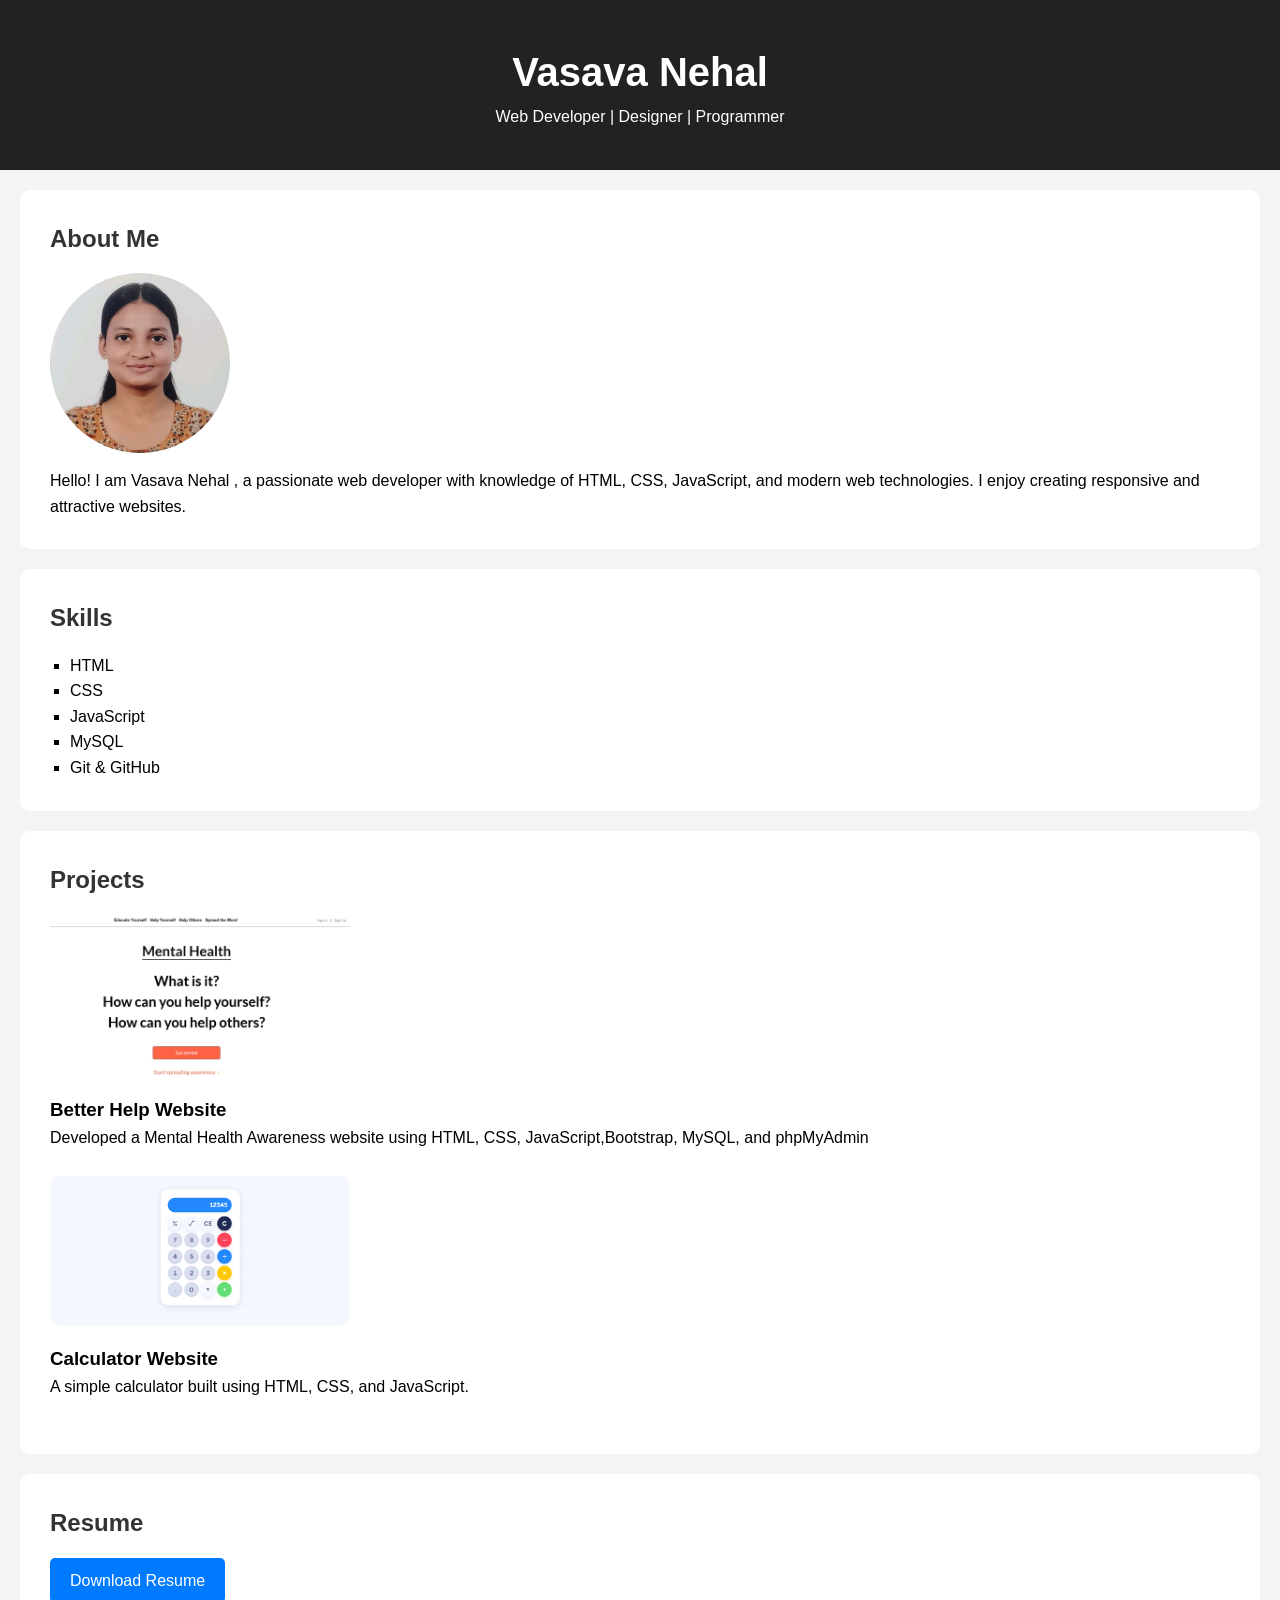
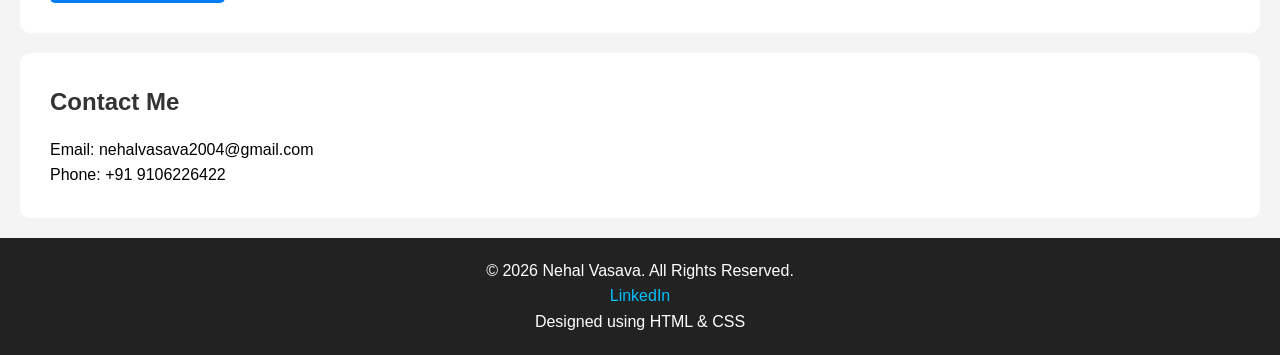
<file: index.html>
<!DOCTYPE html>
<html lang="en">
<head>
    <meta charset="UTF-8">
    <meta name="viewport" content="width=device-width, initial-scale=1.0">
    <title>Portfolio</title>
    <link rel="stylesheet" href="style.css">
</head>
<body>

    <!-- Header -->
    <header>
        <h1>Vasava Nehal</h1>
        <p>Web Developer | Designer | Programmer</p>
    </header>

    <!-- About Section -->
    <section id="about">
        <h2>About Me</h2>
        <img src="Profile.jpeg" alt="Profile Photo">
        <p>
            Hello! I am Vasava Nehal , a passionate web developer with knowledge
            of HTML, CSS, JavaScript, and modern web technologies.
            I enjoy creating responsive and attractive websites.
        </p>
    </section>

    <!-- Skills Section -->
    <section id="skills">
        <h2>Skills</h2>
        <ul>
            <li>HTML</li>
            <li>CSS</li>
            <li>JavaScript</li>
            <li>MySQL</li>
            <li>Git & GitHub</li>
        </ul>
    </section>

    <!-- Projects Section -->
    <section id="projects">
        <h2>Projects</h2>

        <div class="project">
            <img src="project1.jpg" alt="Project 1">
            <h3>Better Help Website</h3>
            <p>Developed a Mental Health Awareness website using HTML, CSS, JavaScript,Bootstrap, MySQL, and phpMyAdmin</p>
        </div>

        <div class="project">
            <img src="project2.png" alt="Project 2">
            <h3>Calculator Website</h3>
            <p>A simple calculator built using HTML, CSS, and JavaScript.</p>
        </div>
    </section>

    <!-- Resume Section -->
    <section id="resume">
        <h2>Resume</h2>
        <a href="Nehall_Resume.pdf" download class="btn">Download Resume</a>
    </section>

    <!-- Contact Section -->
    <section id="contact">
        <h2>Contact Me</h2>
        <p>Email: nehalvasava2004@gmail.com</p>
        <p>Phone: +91 9106226422</p>
    </section>

    <!-- Footer -->
    <footer>
      <p>© 2026 Nehal Vasava. All Rights Reserved.</p>

      <p>

          <a href="https://www.linkedin.com/in/nehal-vasava-b53784359/" target="_blank">
              LinkedIn
          </a>
      </p>

      <p>Designed using HTML & CSS</p>
  </footer>
</body>
</html>
</file>
<file: style.css>
* {
    margin: 0;
    padding: 0;
    box-sizing: border-box;
}

body {
    font-family: Arial, sans-serif;
    line-height: 1.6;
    background-color: #f4f4f4;
}

header {
    background: #222;
    color: white;
    text-align: center;
    padding: 40px;
}

header h1 {
    font-size: 40px;
}

section {
    padding: 30px;
    margin: 20px;
    background: white;
    border-radius: 10px;
}

h2 {
    color: #333;
    margin-bottom: 15px;
}

#about img {
    width: 180px;
    height: 180px;
    border-radius: 50%;
    display: block;
    margin-bottom: 15px;
}

ul {
    list-style-type: square;
    margin-left: 20px;
}

.project {
    margin-bottom: 25px;
}

.project img {
    width: 300px;
    border-radius: 10px;
    margin-bottom: 10px;
}

.btn {
    display: inline-block;
    padding: 10px 20px;
    background: #007BFF;
    color: white;
    text-decoration: none;
    border-radius: 5px;
}

.btn:hover {
    background: #0056b3;
}

footer {
    background-color: #222;
    color: white;
    text-align: center;
    padding: 20px;
    margin-top: 20px;
}

footer a {
    color: #00bfff;
    text-decoration: none;
    margin: 0 10px;
}

footer a:hover {
    text-decoration: underline;
}}
</file>
